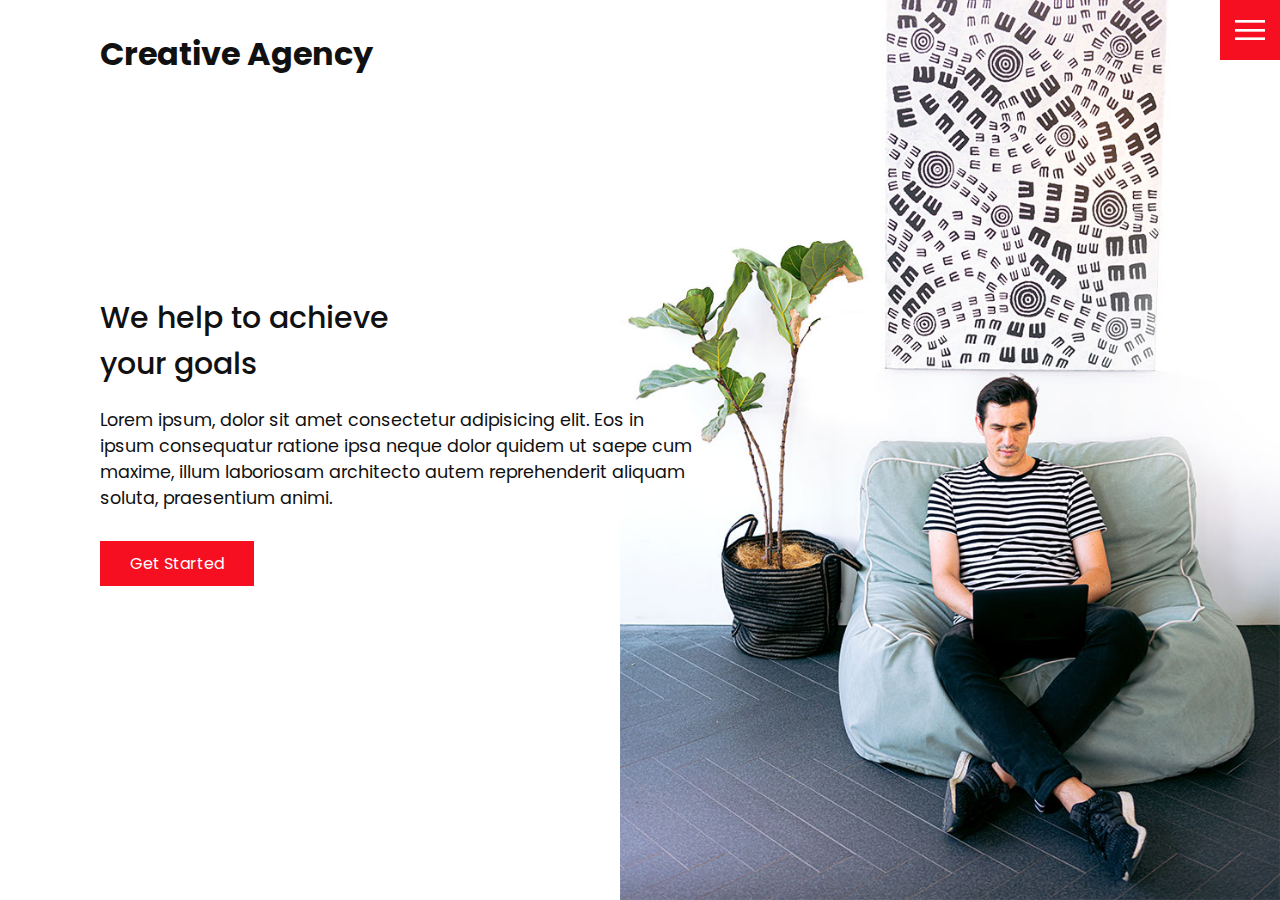
<file: index.html>
<!DOCTYPE html>
<html lang="en">
  <head>
    <meta charset="UTF-8" />
    <meta http-equiv="X-UA-Compatible" content="IE=edge" />
    <meta name="viewport" content="width=device-width, initial-scale=1.0" />
    <link rel="stylesheet" href="css/styles.css" />
    <title>Creative Agency</title>
  </head>
  <body>
    <header>
      <div class="logo">Creative Agency</div>
      <div class="toggle"></div>
      <div class="navigation">
        <ul>
          <li><a href="index.html">Home</a></li>
          <li><a href="services.html">Services</a></li>
          <li><a href="work.html">Work</a></li>
          <li><a href="contact.html">Contact</a></li>
        </ul>
        <div class="social-bar">
          <ul>
            <li>
              <a href="http://facebook.com">
                <img src="img/facebook.png" target="_blank" alt="" />
              </a>
            </li>
            <li>
              <a href="http://twitter.com">
                <img src="img/twitter.png" target="_blank" alt="" />
              </a>
            </li>
            <li>
              <a href="http://instagram.com">
                <img src="img/instagram.png" target="_blank" alt="" />
              </a>
            </li>
          </ul>
          <a href="mailto:you@email.com" class="email-icon">
            <img src="img/email.png" alt="" />
          </a>
        </div>
      </div>
    </header>
    <section class="home">
      <img src="img/home-img.jpg" class="home-img" alt="" />
      <div class="home-content">
        <h1>
          We help to achieve <br />
          your goals
        </h1>
        <p>
          Lorem ipsum, dolor sit amet consectetur adipisicing elit. Eos in ipsum
          consequatur ratione ipsa neque dolor quidem ut saepe cum maxime, illum
          laboriosam architecto autem reprehenderit aliquam soluta, praesentium
          animi.
        </p>
        <a href="contact.html" class="btn">Get Started</a>
      </div>
    </section>
    <script src="js/script.js"></script>
  </body>
</html>
</file>
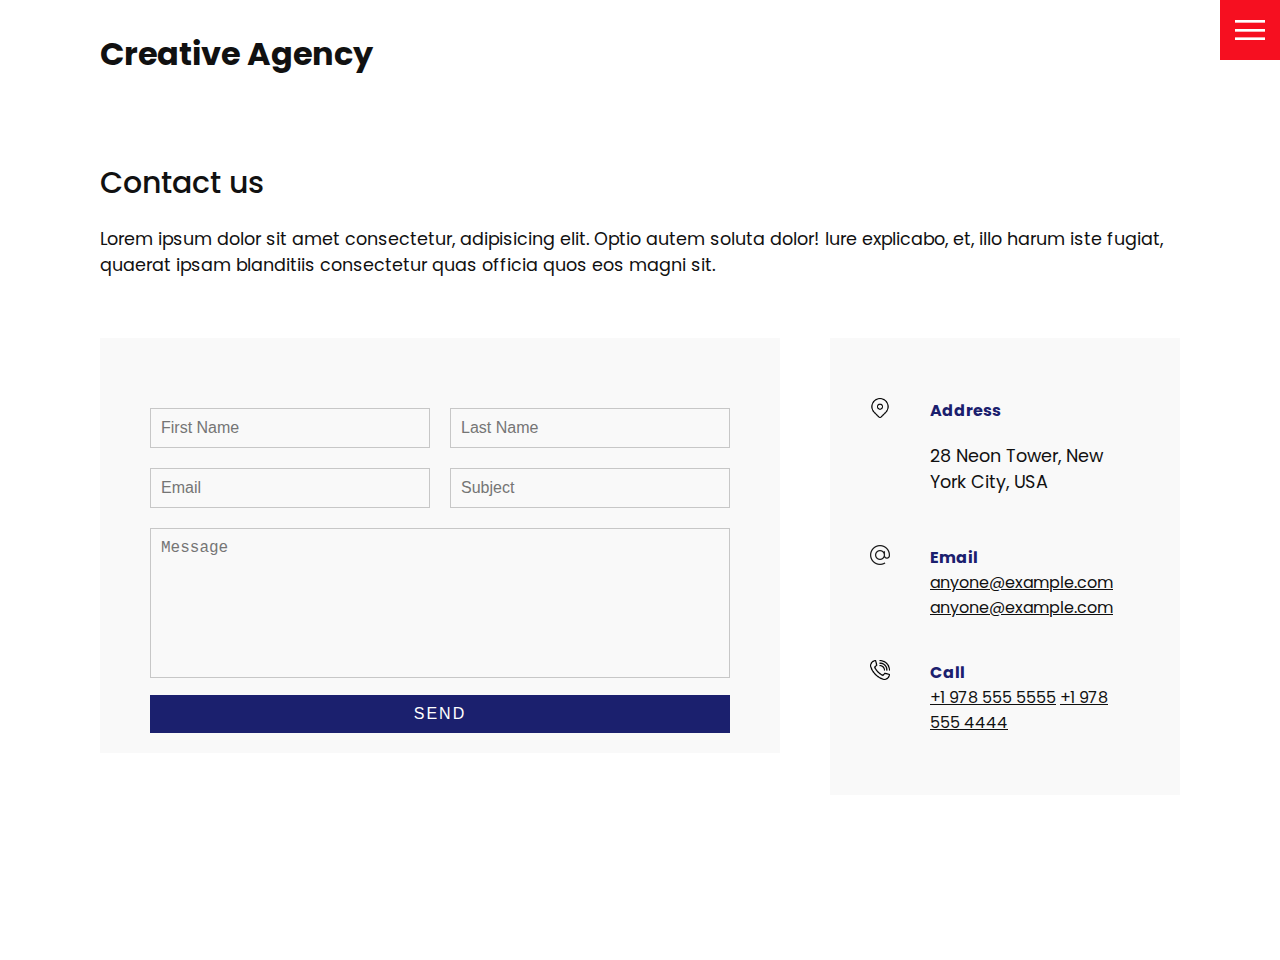
<file: contact.html>
<!DOCTYPE html>
<html lang="en">
  <head>
    <meta charset="UTF-8" />
    <meta http-equiv="X-UA-Compatible" content="IE=edge" />
    <meta name="viewport" content="width=device-width, initial-scale=1.0" />
    <link rel="stylesheet" href="css/styles.css" />
    <title>Creative Agency</title>
  </head>
  <body>
    <header>
      <div class="logo">Creative Agency</div>
      <div class="toggle"></div>
      <div class="navigation">
        <ul>
          <li><a href="index.html">Home</a></li>
          <li><a href="service.html">Services</a></li>
          <li><a href="work.html">Work</a></li>
          <li><a href="contact.html">Contact</a></li>
        </ul>
        <div class="social-bar">
          <ul>
            <li>
              <a href="http://facebook.com">
                <img src="img/facebook.png" target="_blank" alt="" />
              </a>
            </li>
            <li>
              <a href="http://twitter.com">
                <img src="img/twitter.png" target="_blank" alt="" />
              </a>
            </li>
            <li>
              <a href="http://instagram.com">
                <img src="img/instagram.png" target="_blank" alt="" />
              </a>
            </li>
          </ul>
          <a href="mailto:you@email.com" class="email-icon">
            <img src="img/email.png" alt="" />
          </a>
        </div>
      </div>
    </header>
    <section>
      <div class="title">
        <h1>Contact us</h1>
        <p>
          Lorem ipsum dolor sit amet consectetur, adipisicing elit. Optio autem
          soluta dolor! Iure explicabo, et, illo harum iste fugiat, quaerat
          ipsam blanditiis consectetur quas officia quos eos magni sit.
        </p>
      </div>
      <div class="contact">
        <div class="contact-form">
          <form>
            <div class="row">
              <div class="input50">
                <input type="text" placeholder="First Name" />
              </div>
              <div class="input50">
                <input type="text" placeholder="Last Name" />
              </div>
            </div>
            <div class="row">
              <div class="input50">
                <input type="text" placeholder="Email" />
              </div>
              <div class="input50">
                <input type="text" placeholder="Subject" />
              </div>
            </div>
            <div class="row">
              <div class="input100">
                <textarea placeholder="Message"></textarea>
              </div>
            </div>
            <div class="row">
              <div class="input100">
                <input type="Submit" value="Send" />
              </div>
            </div>
          </form>
        </div>

        <div class="contact-info">
          <div class="info-box">
            <img src="img/address.png" class="contact-icon" alt="" />
            <div class="details">
              <h4>Address</h4>
              <p>28 Neon Tower, New York City, USA</p>
            </div>
          </div>
          <div class="info-box">
            <img src="img/email.png" class="contact-icon" alt="" />
            <div class="details">
              <h4>Email</h4>
              <a href="mailto:anyone@example.com">anyone@example.com</a>
              <a href="mailto:anyone@example.com">anyone@example.com</a>
            </div>
          </div>
          <div class="info-box">
            <img src="img/call.png" class="contact-icon" alt="" />
            <div class="details">
              <h4>Call</h4>
              <a href="tel:+19785555555">+1 978 555 5555</a>
              <a href="tel:+19785554444">+1 978 555 4444</a>
            </div>
          </div>
        </div>
      </div>
    </section>

    <script src="js/script.js"></script>
  </body>
</html>
</file>
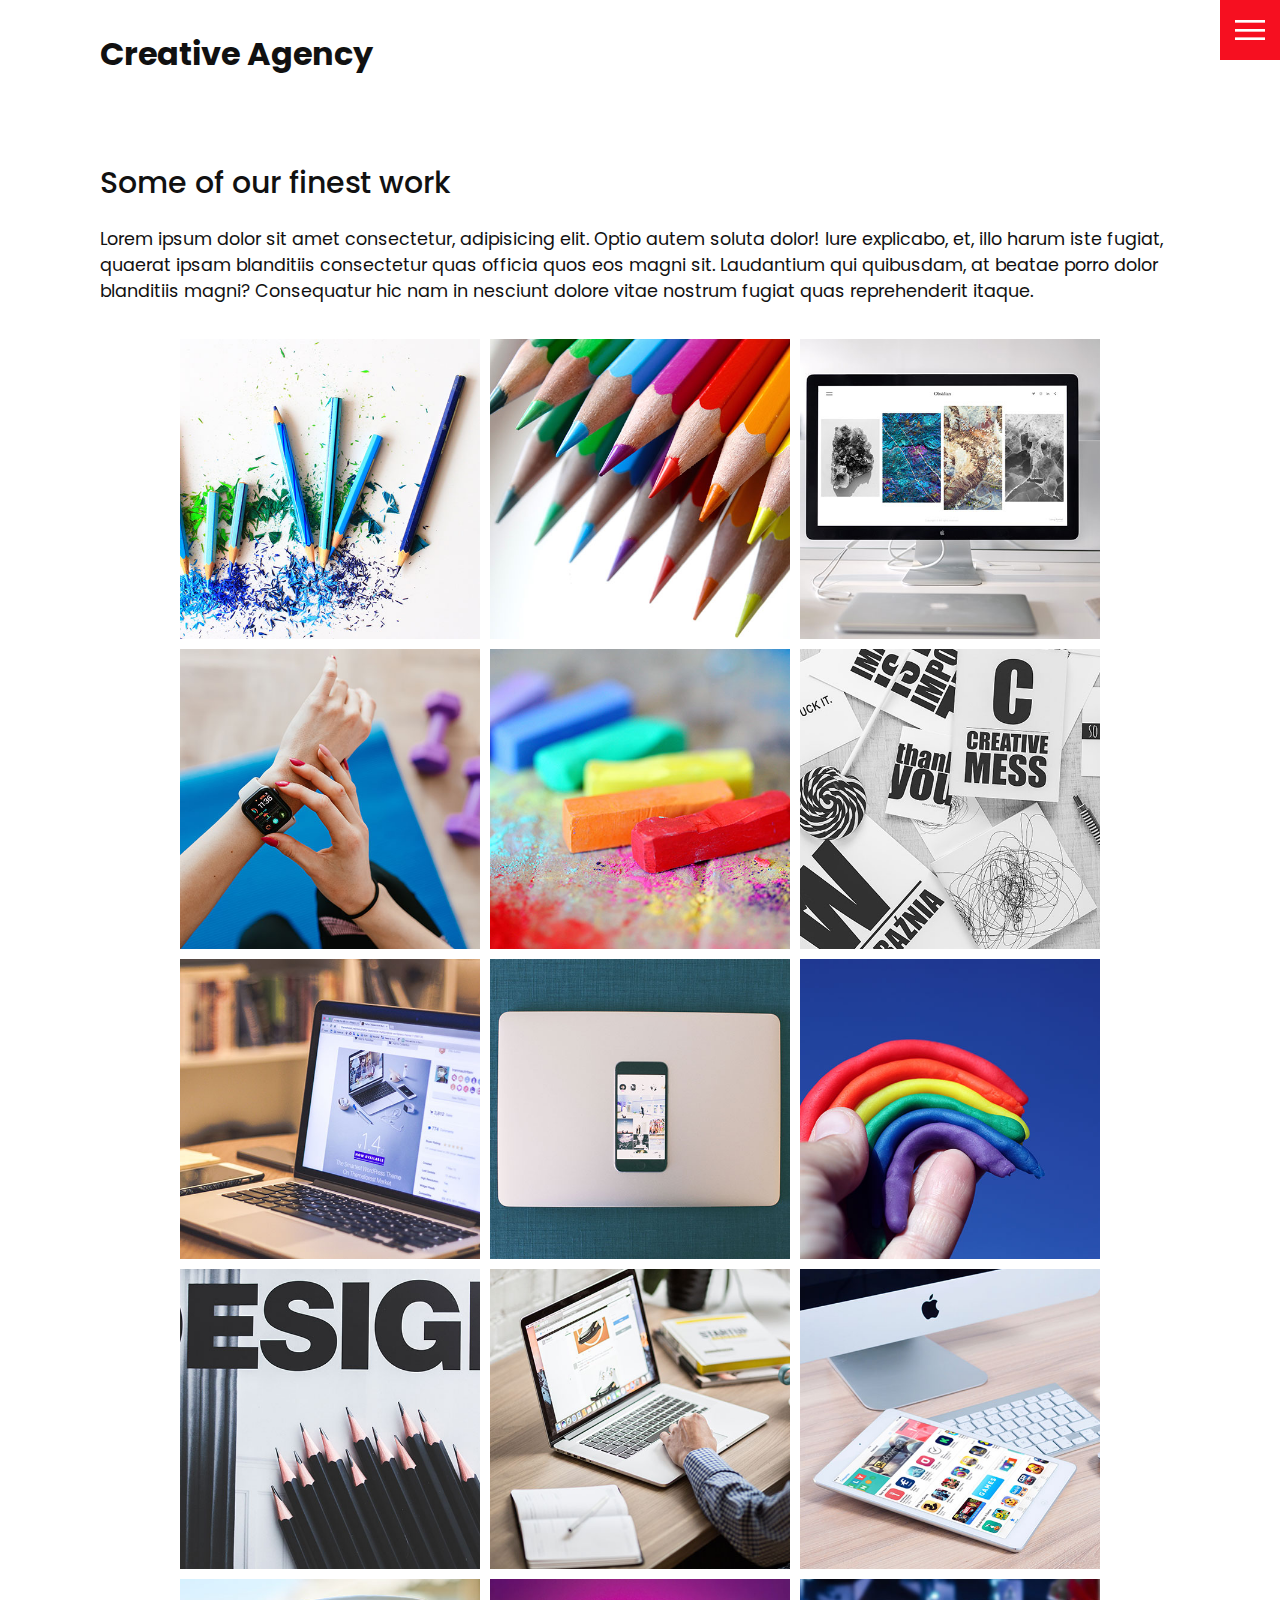
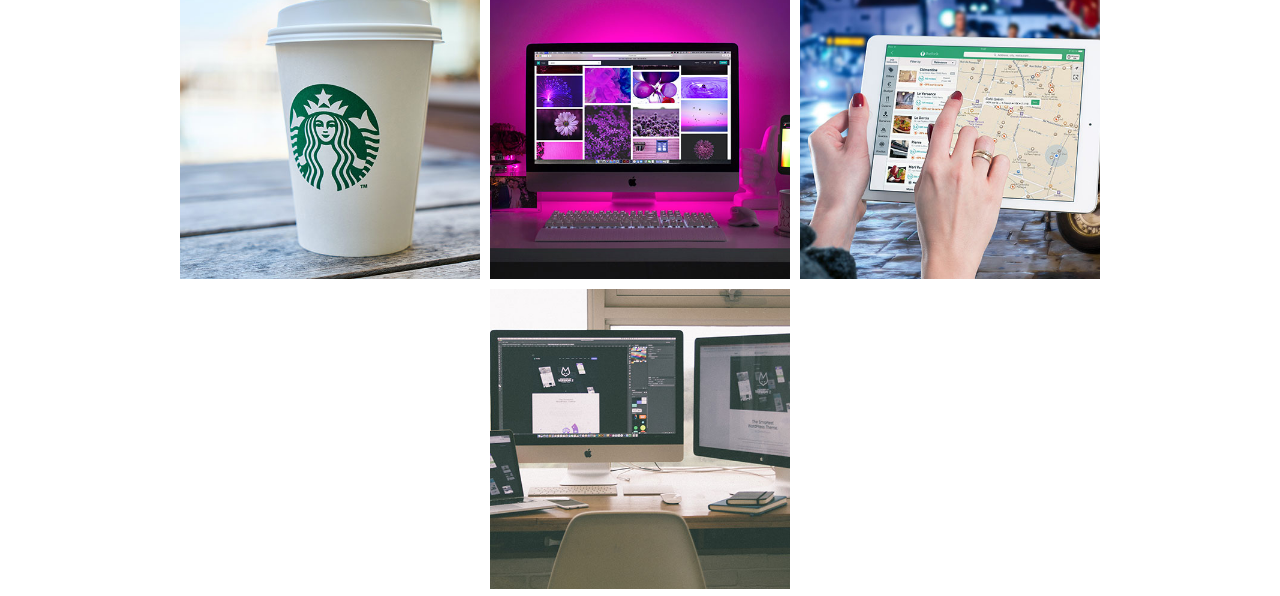
<file: work.html>
<!DOCTYPE html>
<html lang="en">
  <head>
    <meta charset="UTF-8" />
    <meta http-equiv="X-UA-Compatible" content="IE=edge" />
    <meta name="viewport" content="width=device-width, initial-scale=1.0" />
    <link rel="stylesheet" href="css/styles.css" />
    <title>Creative Agency</title>
  </head>
  <body>
    <header>
      <div class="logo">Creative Agency</div>
      <div class="toggle"></div>
      <div class="navigation">
        <ul>
          <li><a href="index.html">Home</a></li>
          <li><a href="service.html">Services</a></li>
          <li><a href="work.html">Work</a></li>
          <li><a href="contact.html">Contact</a></li>
        </ul>
        <div class="social-bar">
          <ul>
            <li>
              <a href="http://facebook.com">
                <img src="img/facebook.png" target="_blank" alt="" />
              </a>
            </li>
            <li>
              <a href="http://twitter.com">
                <img src="img/twitter.png" target="_blank" alt="" />
              </a>
            </li>
            <li>
              <a href="http://instagram.com">
                <img src="img/instagram.png" target="_blank" alt="" />
              </a>
            </li>
          </ul>
          <a href="mailto:you@email.com" class="email-icon">
            <img src="img/email.png" alt="" />
          </a>
        </div>
      </div>
    </header>
    <section>
      <div class="title">
        <h1>Some of our finest work</h1>
        <p>
          Lorem ipsum dolor sit amet consectetur, adipisicing elit. Optio autem
          soluta dolor! Iure explicabo, et, illo harum iste fugiat, quaerat
          ipsam blanditiis consectetur quas officia quos eos magni sit.
          Laudantium qui quibusdam, at beatae porro dolor blanditiis magni?
          Consequatur hic nam in nesciunt dolore vitae nostrum fugiat quas
          reprehenderit itaque.
        </p>
      </div>
      <div class="portfolio">
        <div class="item">
          <img src="img/portfolio-item1.jpg" alt="" />
          <div class="action"><a href="#">Launch</a></div>
        </div>
        <div class="item">
          <img src="img/portfolio-item2.jpg" alt="" />
          <div class="action"><a href="#">Launch</a></div>
        </div>
        <div class="item">
          <img src="img/portfolio-item3.jpg" alt="" />
          <div class="action"><a href="#">Launch</a></div>
        </div>
        <div class="item">
          <img src="img/portfolio-item4.jpg" alt="" />
          <div class="action"><a href="#">Launch</a></div>
        </div>
        <div class="item">
          <img src="img/portfolio-item5.jpg" alt="" />
          <div class="action"><a href="#">Launch</a></div>
        </div>
        <div class="item">
          <img src="img/portfolio-item6.jpg" alt="" />
          <div class="action"><a href="#">Launch</a></div>
        </div>
        <div class="item">
          <img src="img/portfolio-item7.jpg" alt="" />
          <div class="action"><a href="#">Launch</a></div>
        </div>
        <div class="item">
          <img src="img/portfolio-item8.jpg" alt="" />
          <div class="action"><a href="#">Launch</a></div>
        </div>
        <div class="item">
          <img src="img/portfolio-item9.jpg" alt="" />
          <div class="action"><a href="#">Launch</a></div>
        </div>
        <div class="item">
          <img src="img/portfolio-item10.jpg" alt="" />
          <div class="action"><a href="#">Launch</a></div>
        </div>
        <div class="item">
          <img src="img/portfolio-item11.jpg" alt="" />
          <div class="action"><a href="#">Launch</a></div>
        </div>
        <div class="item">
          <img src="img/portfolio-item12.jpg" alt="" />
          <div class="action"><a href="#">Launch</a></div>
        </div>
        <div class="item">
          <img src="img/portfolio-item13.jpg" alt="" />
          <div class="action"><a href="#">Launch</a></div>
        </div>
        <div class="item">
          <img src="img/portfolio-item14.jpg" alt="" />
          <div class="action"><a href="#">Launch</a></div>
        </div>
        <div class="item">
          <img src="img/portfolio-item15.jpg" alt="" />
          <div class="action"><a href="#">Launch</a></div>
        </div>
        <div class="item">
          <img src="img/portfolio-item16.jpg" alt="" />
          <div class="action"><a href="#">Launch</a></div>
        </div>
      </div>
    </section>
    <script src="js/script.js"></script>
  </body>
</html>
</file>
<file: css/styles.css>
@import url("https://fonts.googleapis.com/css2?family=Poppins:wght@200;300;400;500;600;700;800;900&display=swap");

:root {
  --primary-color: #f60f20;
  --secondary-color: #1b206e;
}
/* BASE STYLES */
* {
  box-sizing: border-box;
  margin: 0;
  padding: 0;
}

html,
body {
  font-family: "Poppins", sans-serif;
  color: #111;
}

h1 {
  font-size: 30px;
  font-weight: 500;
}

p {
  margin: 20px 0 10px 0;
  font-size: 1.1rem;
}

section {
  display: flex;
  flex-direction: column;
  height: 100vh;
  align-items: center;
  padding: 100px;
  margin-top: 60px;
}

section.home {
  flex-direction: row;
  margin-top: 0;
}

/* BUTTON */
.btn {
  cursor: pointer;
  display: inline-block;
  background: var(--primary-color);
  color: #fff;
  text-decoration: none;
  padding: 10px 30px;
  margin: 20px 0;
  border: 0;
}

.btn:hover {
  transform: scale(0.98);
}

.logo {
  position: absolute;
  top: 30px;
  left: 100px;
  font-size: 2rem;
  font-weight: 700;
  z-index: 20;
}

/* TOGGLE */
.toggle {
  position: fixed;
  top: 0;
  right: 0;
  width: 60px;
  height: 60px;
  background: var(--primary-color) url(../img/menu.png);
  background-size: 30px;
  background-position: center;
  background-repeat: no-repeat;
  z-index: 20;
  cursor: pointer;
}

.toggle.active {
  background: var(--primary-color) url(../img/close.png);
  background-size: 25px;
  background-position: center;
  background-repeat: no-repeat;
}

/* NAVIGATION */
.navigation {
  position: fixed;
  top: 0;
  left: 100%;
  width: 100%;
  height: 100%;
  background-color: #fff;
  z-index: 15;
  display: flex;
  justify-content: center;
  align-items: center;
}

.navigation.active {
  left: 0;
}

.navigation ul {
  position: relative;
}

.navigation ul li {
  position: relative;
  list-style: none;
  text-align: center;
}

.navigation ul li a {
  font-size: 2.2rem;
  color: #111;
  text-decoration: none;
  font-weight: 300;
}

.navigation ul li a:hover {
  color: var(--primary-color);
}

.navigation .social-bar {
  position: absolute;
  top: 0;
  left: 0;
  width: 60px;
  height: 100%;
  display: flex;
  justify-content: center;
  align-items: center;
}

.navigation .social-bar a {
  display: inline-block;
  transform: scale(0.5);
}

.navigation .email-icon {
  position: absolute;
  bottom: 20px;
  transform: scale(0.5);
}

/* HOME PAGE */
.home-content {
  position: relative;
  z-index: 10;
  max-width: 600px;
}

.home-img {
  position: absolute;
  bottom: 0;
  right: 0;
  height: 110%;
}

/* SERVICES PAGE */
.services {
  margin-top: 40px;
  display: grid;
  grid-template-columns: repeat(3, 1fr);
  gap: 40px;
  text-align: center;
}

.services .service {
  padding: 30px;
}

.services .service:hover {
  box-shadow: 0 10px 30px rgba(0, 0, 0, 0.1);
}

.services .service h2 {
  font-size: 24px;
  font-weight: 500;
  margin-top: 20px;
  color: var(--secondary-color);
}

.services .service .icon img {
  max-width: 100px;
}

/* WORK PAGE */
.portfolio {
  display: flex;
  flex-wrap: wrap;
  justify-content: center;
  margin-top: 20px;
}

.portfolio .item {
  position: relative;
  width: 300px;
  height: 300px;
  margin: 5px;
}

.portfolio .item img {
  width: 100%;
  height: 100%;
}

.portfolio .item .action {
  position: absolute;
  top: 0;
  left: 0;
  width: 100%;
  height: 100%;
  background: rgba(0, 0, 0, 0.8);
  display: flex;
  justify-content: center;
  align-items: center;
  opacity: 0;
  transition: 0.5s;
}

.portfolio .item .action a {
  display: inline-block;
  color: #fff;
  text-decoration: none;
  border: 1px solid #fff;
  padding: 5px 15px;
}

.portfolio .item:hover .action {
  opacity: 1;
}

/* CONTACT */
.contact {
  position: relative;
  width: 100%;
  margin-top: 50px;
  display: flex;
  justify-content: space-between;
  align-items: flex-start;
}

.contact-form {
  position: relative;
  background: #f9f9f9;
  width: calc(100% - 400px);
  padding: 60px 40px 20px;
}

.contact-form .form {
  width: 100%;
}

.contact-form .row {
  width: 100%;
  display: flex;
}

.contact-form .input50 {
  width: 50%;
  margin: 0 10px;
}

.contact-form .input100 {
  width: 100%;
  margin: 0 10px;
}

.contact-form .row input,
.contact-form .row textarea {
  position: relative;
  border: 1px solid rgba(0, 0, 0, 0.2);
  color: #111;
  background: transparent;
  width: 100%;
  padding: 10px;
  outline: none;
  font-size: 16px;
  font-weight: 300;
  margin: 10px 0;
  resize: none;
}

.contact-form .row textarea {
  height: 150px;
}

.contact-form .row input[type="submit"] {
  background-color: var(--secondary-color);
  color: #fff;
  margin: 0;
  text-transform: uppercase;
  letter-spacing: 2px;
  font-weight: 30000;
  border: 0;
  cursor: pointer;
}

.contact-info {
  width: 350px;
  background: #f9f9f9;
  padding: 60px 40px 20px;
}

.contact-info .info-box {
  display: flex;
  align-items: flex-start;
  margin-bottom: 40px;
}

.contact-info .info-box .contact-icon {
  width: 20px;
  margin-right: 40px;
}

.contact-info .info-box .details h4 {
  color: var(--secondary-color);
}

.contact-info .info-box .details p,
.contact-info .info-box .details a {
  color: #111;
}

/* MEDIA QUERIES */
@media (max-width: 1068px) {
  .home-img {
    display: none;
  }

  .logo {
    top: 10px;
    left: 40px;
    font-size: 1.5rem;
  }

  section {
    padding: 100px 40px;
  }

  .navigation ul li a {
    font-size: 2rem;
  }

  .services {
    grid-template-columns: repeat(2, 1fr);
  }

  .contact {
    flex-direction: column;
  }

  .contact-form {
    width: 100%;
    padding: 30px 30px 20px;
  }

  .contact-form .row {
    flex-direction: column;
  }

  .contact-form .input50,
  .contact-form .input100 {
    width: 100%;
    margin: 0;
  }

  .contact-info {
    width: 100%;
    margin-top: 20px;
    padding: 30px 30px 20px;
  }
}

@media (max-width: 768px) {
  .services {
    grid-template-columns: 1fr;
  }

  .services .service {
    box-shadow: 0 10px 30px rgba(0, 0, 0, 0.1);
  }
}
</file>
